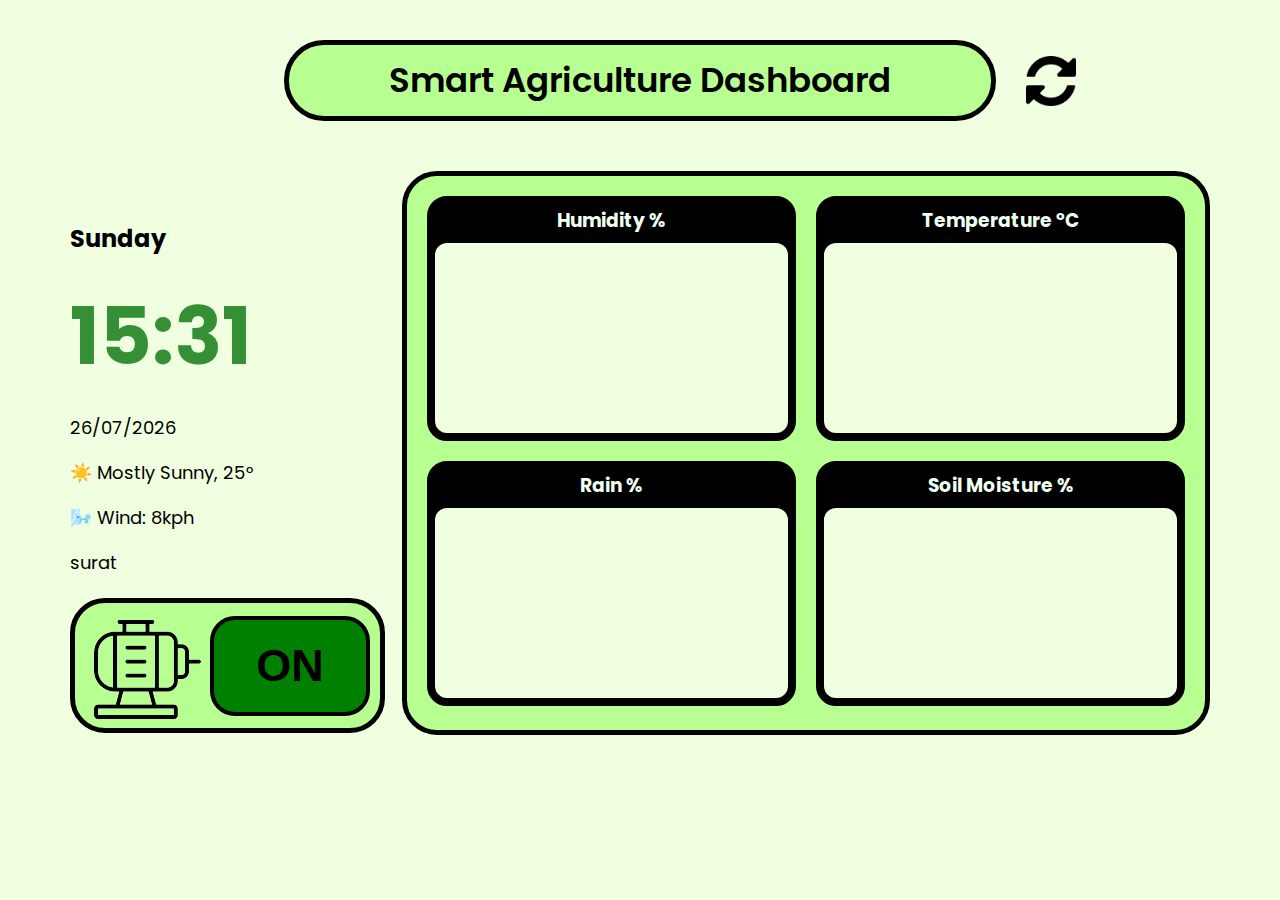
<file: docs/index.html>
<!DOCTYPE html>
<html lang="en">
<head>
    <meta charset="UTF-8">
    <meta name="viewport" content="width=device-width, initial-scale=1.0">
    <title>Smart Agriculture Dashboard</title>
    <link rel="stylesheet" href="styles.css">
    <script src="https://cdn.plot.ly/plotly-latest.min.js"></script>

</head>
<body>

    <!-- Dashboard Header -->
    <div class="dashboard-header">
        <h1>   Smart Agriculture Dashboard   </h1>
        <img id="refresh-btn" src="refresh-page-option.png" alt="Refresh">
    </div>

    <!-- Main Dashboard Container -->
    <div class="dashboard-container">

        <!-- Left Section -->
        <div class="left-section">
            <!-- Time and Weather -->
            <div class="time-weather">
                <h2 id="day">Sunday</h2>
                <div id="time">09:45</div>
                <p id="full-date">14 Feb 2025</p>
                <p id="weather-condition">☀️ Mostly Sunny, 25°</p>
                <p id="wind-speed">🌬️ Wind: 8kph</p>
                <p id="city">surat</p>

            </div>

            <!-- Motor Control Switch -->
            <div class="motor-control">
                <!-- <p>Motor Control Switch</p> -->
                <div class ="motor-box">   
                    <div class = "left-motor-section">
                        <img id="motor-img" src="water-pump.png" alt="graph">
                    </div>
                    <div class = "right-motor-section">
                        <button id="motor-btn" class="off">
                            ON
                        </button>
                    </div>
                </div>
            </div>
        </div>

        <!-- Right Section (Sensor Data) -->
        <div class="right-section">
            <div class="sensor-grid">
                <div class="sensor-card">
                    <h3 class="sensor-text">Humidity %</h3>
                    <div class="chart-box" id = "humidity-graph">
                    </div>
                </div>
                <div class="sensor-card">
                    <h3 class="sensor-text">Temperature °C</h3>
                    <div class="chart-box" id = "temperature-graph">
                    </div>  
                </div>
                <div class="sensor-card">
                    <h3 class="sensor-text">Rain %</h3>
                    <div class="chart-box" id = "rain-graph">
                    </div>
                </div>
                <div class="sensor-card">
                    <h3 class="sensor-text">Soil Moisture %</h3>
                    <div class="chart-box" id = "soil-graph">
                    </div>
                </div>
            </div>
        </div>

    </div>

    <script src="script.js"></script>

</body>
</html>
</file>
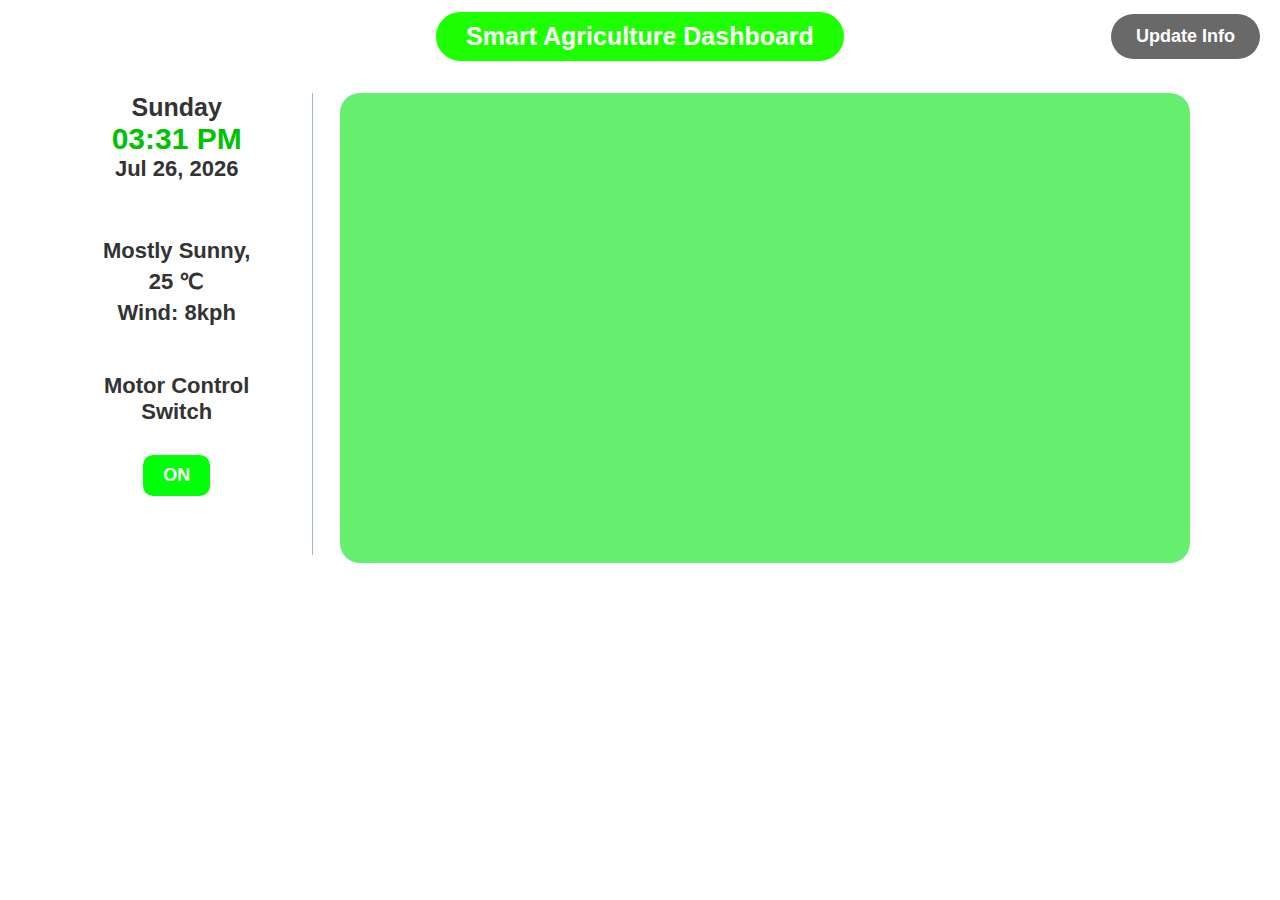
<file: frontend/index.html>
<!DOCTYPE html>
<html lang="en">
<head>
    <meta charset="UTF-8">
    <meta name="viewport" content="width=device-width, initial-scale=1.0">
    <title>Smart Agriculture Dashboard</title>
    <link rel="stylesheet" href="style.css">
    <script src="https://cdn.plot.ly/plotly-latest.min.js"></script>
</head>
<body>
    <div class="header">
        <div class="container-title">Smart Agriculture Dashboard</div>
        <button id="btn-update-info">Update Info</button>
    </div>
    <div class="container">
        <div class="left-panel">
            <div class="date-time">
                <div class="day">Sunday</div>
                <div class="time">09:45</div>
                <div class="date">14 Feb 2025</div>
            </div>
            <div class="weather">
                <div class="weather-type">Mostly Sunny,</div>
                <div class="temp">25 ℃</div>
                <div class="wind">Wind: 8kph</div>
            </div>
            <div class="motor-section">
                <div>Motor Control<br>Switch</div>
                <div class="motor-container">
                    <button class="motor-switch">ON</button>
                </div>
            </div>
        </div>
        <div class="right-panel">
            <div class="graphs-container">
                <div id="graph-display"></div>
            </div>
        </div>
    </div>
    <script src="script.js"></script>
</body>
</html>
</file>
<file: docs/styles.css>
@import url('https://fonts.googleapis.com/css2?family=Poppins:wght@300;400;600&display=swap');

body {
    font-family: 'Poppins', sans-serif;
    background-color: #efffdf;
    margin: 0;
    padding: 0;
    width: 1280;
    height: 720px;
    cursor: url('new-cursor.png'), auto;
}

.dashboard-header {
    display: flex;
    align-items: center;
    justify-content: center;
    background-color: #B7FF90;
    padding: 10px 100px;
    border-radius: 40px;
    border-width: 5px;
    border-color: black;
    border-style: solid;
    width: fit-content;
    margin: 40px auto;
    position: relative;
    height: 80;
    width: 800;
}

.dashboard-header h1 {
    margin: 0;
    font-size: 34px;
    font-weight: 600;
    text-align: center;
}

#refresh-btn {
    width: 50px;
    height: 50px;
    cursor: pointer;
    position: absolute;
    right: -85px;
    cursor: url('custom-cursor.png'), auto;
}

.dashboard-container {
    display: flex;
    justify-content: space-between;
    align-items: center;
    margin-top: 0px;
    margin-left: 30px;
    margin-right: 30px;
    padding: 40px;
    height: 70%;
}

.left-section {
    width: 25%;
    height: 100%;
}

.time-weather {
    text-align: left;
    padding: 0px;
}

#time {
    font-size: 80px;
    font-weight: bold;
    color: #358f35;
    padding: 0px;
    margin-top: 3px;
    margin-bottom: 3px;
}

#date {
    font-weight: bold;
    font-size: 26px;
    margin-top: 3px;
    margin-bottom: 3px;
}

#weather {
    font-size: 26px;
}
.time-weather p {
    font-size: 18px;
}

.motor-control {
    text-align: center;
}

.motor-control p {
    font-size: 20px;
    font-weight: bold;
}


.motor-box {
    display: flex;
    align-items: center;
    justify-content: space-between;
    background-color: #B7FF90;
    padding: 10px;
    border-radius: 35px;
    border: 5px solid black;
    width: 100%;
    margin-top: 22.5px;
    height: 105px;
}

.left-motor-section {
    height :100px;
    width : 45%;
    align-items: center;
}

.right-motor-section {
    height :120px;
    width : 162px;
    display: flex;
    align-items: center;
}

.motor-img {
    align-items: center;
    width: 70px;
    height: auto;
    margin-bottom: 10 px;
}

.motor-control button {

    height: 100px;
    width: 160px;
    background-color: green;
    border: 4px solid black;
    border-radius: 25px;
    padding: 20px 10px;
    font-weight: bold;
    font-size: 45px;
    font: poppins;
    padding: 10px;
    cursor: url('custom-cursor.png'), auto;

}

.motor-control button.on {
    color: green;
    padding: 10px;
}

.btn-off-txt {
    size: 60px;
    color: black;
}
#motor-btn.off p {
    color: black;
    size: 80px;
}
.off 
{
    size: 60px;
}

.right-section {
    height: 110%;
    width: 70%;
    background: #B7FF90;
    border-width: 5px;
    border-style: solid;
    border-radius: 35px;
}

.sensor-grid {
    display: grid;
    grid-template-columns: repeat(2, 1fr);
    gap: 20px;
    padding: 10px;
    background: #B7FF90;
    border-radius: 35px;
    padding: 20px;
    height: 92%;
}

.sensor-card {
    background: black;
    padding: 0px;
    border-radius: 20px;
    border-style: solid;
    border-width: 5px;
    text-align: center;
    cursor: url('custom-cursor.png'), auto;

}

.chart-box {
    border-style: solid;
    border-radius: 15px;
    background-color: #efffdf;
    padding: 0px;
    margin-bottom: 0px;
    height: 81%;
    overflow: hidden;
    position: relative;
}

.sensor-text {
    color: #efffef;
    margin-top: 5px;
    margin-bottom: 5px;
}
</file>
<file: frontend/style.css>
body {
    background-color: #ffffff;
    font-family: Arial, sans-serif;
    color: #333;
    margin: 0;
    padding: 0;
}

.container {
    max-width: 1000px;
    margin: 0 auto;
    padding: 20px;
    display: flex;
    gap: 30px;
    align-items: flex-start;
}

.header {
    display: flex;
    justify-content: center;
    align-items: center;
    position: relative;
    padding: 10px 20px;
    text-align: center;
}

#btn-update-info {
    position: absolute;
    right: 20px;
    border: none;
    border-radius: 25px;
    background-color: rgb(105, 105, 105);
    color: #ffffff;
    font-weight: bold;
    font-size: 18px;
    padding: 12px 25px;
    width: auto;
    height: auto;
    margin: 0;
}

#btn-update-info:hover {
    background-color: #929692;
    cursor: pointer;
}

.left-panel {
    flex: 1;
    display: flex;
    flex-direction: column;
    align-items: center;
    justify-content: center;
    position: relative;
    font-size: 12px;
    /* padding-left: -100px;
    padding-right: 20px; */
}

.left-panel::after {
    content: '';
    position: absolute;
    top: 0;
    right: 150px;
    width: 1px;
    height: 110%;
    background-color: #a1c0a3;
}

.right-panel {
    flex: 2;
    display: flex;
    justify-content: flex-end;
}

.container-title {
    font-size: 25px;
    font-weight: bold;
    background-color: rgb(30, 255, 0);
    padding: 10px 30px;
    border-radius: 50px;
    color: #ffffff;
    border: 2px solid white;
    text-align: center;
    margin: 0 auto;
}

.date-time,
.weather,
.motor-section {
    text-align: center;
    font-weight: bold;
    margin-bottom: 20px;
    width: 100%;
    margin-left: -250px;
    text-wrap: inherit;
    height: 120px;
}

.time {
    font-size: 30px;
    color: #00c200;
}

.day {
    font-size: 25px;
}

.date {
    font-size: 22px;
}

.weather-type,
.wind,
.temp {
    font-size: 22px;
    margin-top: 5px;
}

.motor-section {
    font-size: 22px;
}

.motor-container {
    display: flex;
    justify-content: center;
    margin-top: 10px;
}

.motor-switch {
    border: none;
    border-radius: 10px;
    background-color: rgb(0, 255, 8);
    color: #ffffff;
    font-weight: bold;
    font-size: 18px;
    padding: 10px 20px;
    margin-top: 20px;
}

.motor-switch:hover {
    background-color: #62f762;
    cursor: pointer;
}

.graphs-container {
    background-color: #66ef6f;
    border-radius: 20px;
    /* padding: 20px; */
    width: 850px;
    height: 470px;
    display: flex;
    flex-direction: column;
    padding-top: 10px;
    padding-left: 10px;
    /* padding-bottom: 5px; */
    padding-right: 10px;
    justify-content: flex-start;
    align-items: center;
    box-sizing: border-box;
    overflow-y: auto;
    margin-left: -160px;
    margin-right: -50px;
    color: rgb(0, 0, 0);
}

#graph-display {
    display: grid;
    grid-template-columns: repeat(2, 1fr);
    gap: 10px;
    width: 100%;
    height: auto;
    padding-right: 10px;
    box-sizing: border-box;
}

.plotly-graph-div {
    width: auto !important;
    height: 200px !important;
    background-color: white;
    padding: 10px;
    border-radius: 10px;
    /* gap: 10px; */
    box-shadow: 0 2px 5px rgba(0, 0, 0, 0.1);
}

.graphs-container::-webkit-scrollbar {
    width: 0;
}
</file>
